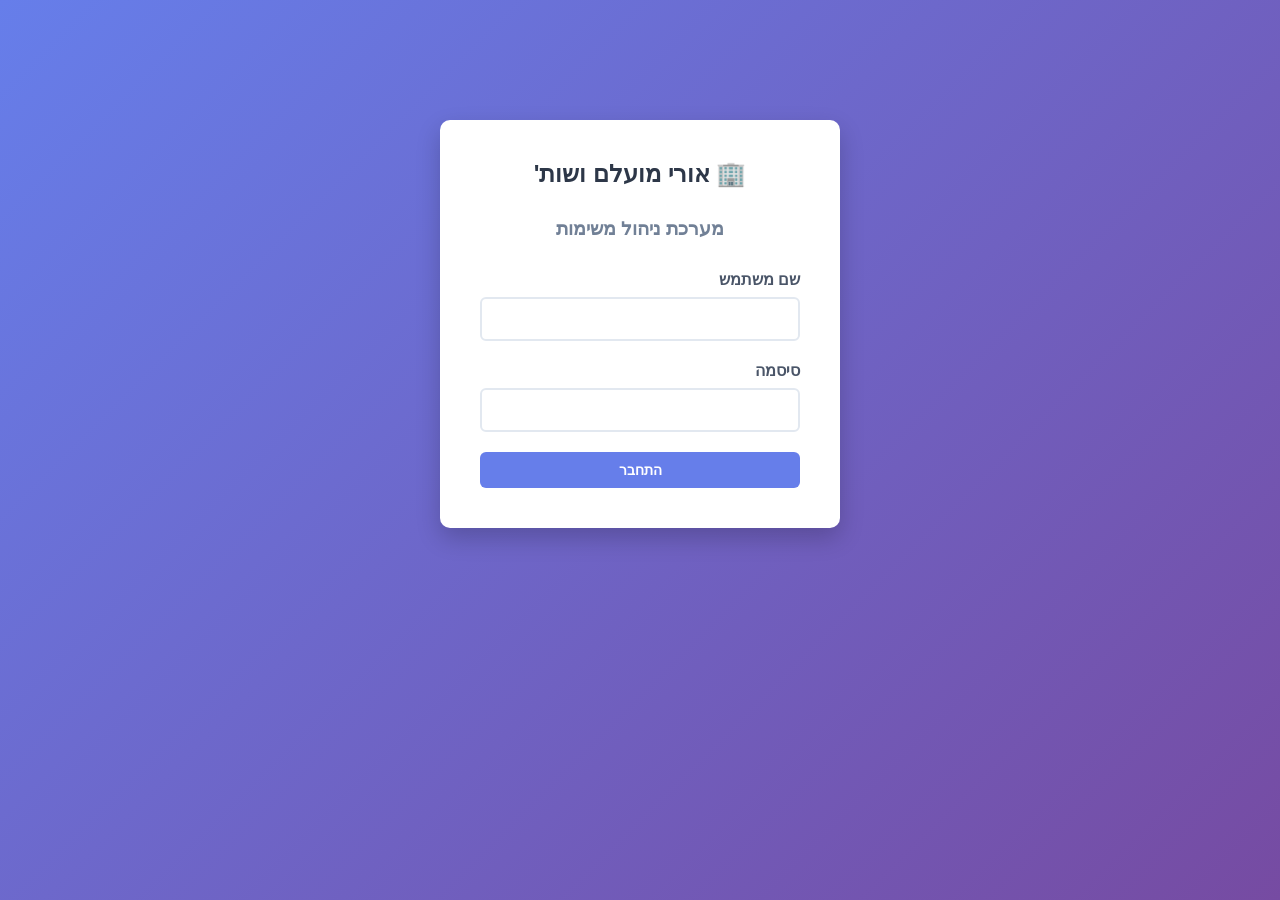
<file: task-management-system.html>
<!DOCTYPE html>
<html lang="he" dir="rtl">
<head>
    <meta charset="UTF-8">
    <meta name="viewport" content="width=device-width, initial-scale=1.0">
    <title>מערכת ניהול משימות - אורי מועלם ושות'</title>
    <style>
        * {
            margin: 0;
            padding: 0;
            box-sizing: border-box;
        }

        body {
            font-family: -apple-system, BlinkMacSystemFont, 'Segoe UI', Arial, sans-serif;
            background: linear-gradient(135deg, #667eea 0%, #764ba2 100%);
            min-height: 100vh;
            padding: 20px;
        }

        .container {
            max-width: 1200px;
            margin: 0 auto;
        }

        .header {
            background: white;
            padding: 20px 30px;
            border-radius: 10px;
            box-shadow: 0 4px 6px rgba(0,0,0,0.1);
            margin-bottom: 20px;
            display: flex;
            justify-content: space-between;
            align-items: center;
        }

        .header h1 {
            color: #2d3748;
            font-size: 24px;
        }

        .user-info {
            display: flex;
            align-items: center;
            gap: 15px;
        }

        .user-badge {
            background: #667eea;
            color: white;
            padding: 8px 16px;
            border-radius: 20px;
            font-size: 14px;
        }

        .btn {
            padding: 10px 20px;
            border: none;
            border-radius: 6px;
            cursor: pointer;
            font-size: 14px;
            font-weight: 600;
            transition: all 0.3s;
        }

        .btn-primary {
            background: #667eea;
            color: white;
        }

        .btn-primary:hover {
            background: #5568d3;
        }

        .btn-secondary {
            background: #e2e8f0;
            color: #2d3748;
        }

        .btn-secondary:hover {
            background: #cbd5e0;
        }

        .btn-danger {
            background: #f56565;
            color: white;
        }

        .btn-danger:hover {
            background: #e53e3e;
        }

        .btn-success {
            background: #48bb78;
            color: white;
        }

        .btn-success:hover {
            background: #38a169;
        }

        .login-container {
            background: white;
            padding: 40px;
            border-radius: 10px;
            box-shadow: 0 10px 25px rgba(0,0,0,0.2);
            max-width: 400px;
            margin: 100px auto;
        }

        .login-container h2 {
            text-align: center;
            color: #2d3748;
            margin-bottom: 30px;
        }

        .form-group {
            margin-bottom: 20px;
        }

        .form-group label {
            display: block;
            margin-bottom: 8px;
            color: #4a5568;
            font-weight: 600;
        }

        .form-group input, .form-group select, .form-group textarea {
            width: 100%;
            padding: 12px;
            border: 2px solid #e2e8f0;
            border-radius: 6px;
            font-size: 14px;
            transition: border-color 0.3s;
        }

        .form-group input:focus, .form-group select:focus, .form-group textarea:focus {
            outline: none;
            border-color: #667eea;
        }

        .main-content {
            background: white;
            padding: 30px;
            border-radius: 10px;
            box-shadow: 0 4px 6px rgba(0,0,0,0.1);
        }

        .tabs {
            display: flex;
            gap: 10px;
            margin-bottom: 30px;
            border-bottom: 2px solid #e2e8f0;
        }

        .tab {
            padding: 12px 24px;
            background: none;
            border: none;
            cursor: pointer;
            font-size: 16px;
            font-weight: 600;
            color: #718096;
            border-bottom: 3px solid transparent;
            transition: all 0.3s;
        }

        .tab.active {
            color: #667eea;
            border-bottom-color: #667eea;
        }

        .tab-content {
            display: none;
        }

        .tab-content.active {
            display: block;
        }

        .task-card {
            background: #f7fafc;
            border: 2px solid #e2e8f0;
            border-radius: 8px;
            padding: 20px;
            margin-bottom: 15px;
            transition: all 0.3s;
        }

        .task-card:hover {
            box-shadow: 0 4px 12px rgba(0,0,0,0.1);
            border-color: #667eea;
        }

        .task-header {
            display: flex;
            justify-content: space-between;
            align-items: start;
            margin-bottom: 15px;
        }

        .task-title {
            font-size: 18px;
            font-weight: 700;
            color: #2d3748;
            flex: 1;
        }

        .task-status {
            padding: 6px 12px;
            border-radius: 20px;
            font-size: 12px;
            font-weight: 600;
        }

        .status-todo {
            background: #fed7d7;
            color: #c53030;
        }

        .status-in-progress {
            background: #feebc8;
            color: #c05621;
        }

        .status-done {
            background: #c6f6d5;
            color: #2f855a;
        }

        .task-meta {
            display: flex;
            gap: 20px;
            margin-bottom: 10px;
            font-size: 14px;
            color: #718096;
        }

        .task-description {
            color: #4a5568;
            line-height: 1.6;
            margin-bottom: 15px;
        }

        .task-notes {
            background: white;
            padding: 12px;
            border-radius: 6px;
            border-right: 4px solid #667eea;
            margin-bottom: 15px;
        }

        .task-notes-title {
            font-weight: 600;
            color: #2d3748;
            margin-bottom: 8px;
        }

        .task-actions {
            display: flex;
            gap: 10px;
            flex-wrap: wrap;
        }

        .employee-card {
            background: #f7fafc;
            border: 2px solid #e2e8f0;
            border-radius: 8px;
            padding: 20px;
            margin-bottom: 15px;
        }

        .employee-header {
            display: flex;
            justify-content: space-between;
            align-items: center;
            margin-bottom: 10px;
        }

        .employee-name {
            font-size: 18px;
            font-weight: 700;
            color: #2d3748;
        }

        .employee-stats {
            display: flex;
            gap: 15px;
            font-size: 14px;
            color: #718096;
        }

        .modal {
            display: none;
            position: fixed;
            top: 0;
            left: 0;
            width: 100%;
            height: 100%;
            background: rgba(0,0,0,0.5);
            z-index: 1000;
            align-items: center;
            justify-content: center;
        }

        .modal.active {
            display: flex;
        }

        .modal-content {
            background: white;
            padding: 30px;
            border-radius: 10px;
            max-width: 600px;
            width: 90%;
            max-height: 90vh;
            overflow-y: auto;
        }

        .modal-header {
            display: flex;
            justify-content: space-between;
            align-items: center;
            margin-bottom: 20px;
        }

        .modal-title {
            font-size: 20px;
            font-weight: 700;
            color: #2d3748;
        }

        .close-modal {
            background: none;
            border: none;
            font-size: 24px;
            cursor: pointer;
            color: #718096;
        }

        .alert {
            padding: 12px 16px;
            border-radius: 6px;
            margin-bottom: 20px;
        }

        .alert-error {
            background: #fed7d7;
            color: #c53030;
            border: 1px solid #fc8181;
        }

        .alert-success {
            background: #c6f6d5;
            color: #2f855a;
            border: 1px solid #9ae6b4;
        }

        .comment-section {
            margin-top: 15px;
            padding-top: 15px;
            border-top: 2px solid #e2e8f0;
        }

        .comment {
            background: white;
            padding: 12px;
            border-radius: 6px;
            margin-bottom: 10px;
            border-right: 3px solid #667eea;
        }

        .comment-header {
            display: flex;
            justify-content: space-between;
            margin-bottom: 8px;
        }

        .comment-author {
            font-weight: 600;
            color: #2d3748;
        }

        .comment-date {
            font-size: 12px;
            color: #718096;
        }

        .comment-text {
            color: #4a5568;
            line-height: 1.5;
        }

        .hidden {
            display: none !important;
        }

        .empty-state {
            text-align: center;
            padding: 60px 20px;
            color: #718096;
        }

        .empty-state-icon {
            font-size: 48px;
            margin-bottom: 16px;
        }

        @media (max-width: 768px) {
            .task-header, .employee-header {
                flex-direction: column;
                gap: 10px;
            }

            .task-actions {
                flex-direction: column;
            }

            .btn {
                width: 100%;
            }
        }
    </style>
</head>
<body>
    <div class="container">
        <!-- Login Screen -->
        <div id="loginScreen" class="login-container">
            <h2>🏢 אורי מועלם ושות'</h2>
            <h3 style="text-align: center; color: #718096; margin-bottom: 30px;">מערכת ניהול משימות</h3>
            
            <div id="loginError" class="alert alert-error hidden"></div>
            
            <form id="loginForm">
                <div class="form-group">
                    <label>שם משתמש</label>
                    <input type="text" id="username" required>
                </div>
                <div class="form-group">
                    <label>סיסמה</label>
                    <input type="password" id="password" required>
                </div>
                <button type="submit" class="btn btn-primary" style="width: 100%;">התחבר</button>
            </form>
        </div>

        <!-- Main App -->
        <div id="mainApp" class="hidden">
            <div class="header">
                <h1>🏢 אורי מועלם ושות' - מערכת ניהול משימות</h1>
                <div class="user-info">
                    <span class="user-badge" id="currentUserDisplay"></span>
                    <button class="btn btn-secondary" onclick="logout()">התנתק</button>
                </div>
            </div>

            <div class="main-content">
                <!-- Admin View -->
                <div id="adminView" class="hidden">
                    <div class="tabs">
                        <button class="tab active" onclick="switchAdminTab('employees')">עובדים</button>
                        <button class="tab" onclick="switchAdminTab('all-tasks')">כל המשימות</button>
                    </div>

                    <!-- Employees Tab -->
                    <div id="employeesTab" class="tab-content active">
                        <div style="display: flex; justify-content: space-between; align-items: center; margin-bottom: 20px;">
                            <h2 style="color: #2d3748;">ניהול עובדים</h2>
                            <button class="btn btn-primary" onclick="openAddEmployeeModal()">➕ הוסף עובד</button>
                        </div>
                        <div id="employeesList"></div>
                    </div>

                    <!-- All Tasks Tab -->
                    <div id="allTasksTab" class="tab-content">
                        <h2 style="color: #2d3748; margin-bottom: 20px;">כל המשימות במערכת</h2>
                        <div id="allTasksList"></div>
                    </div>
                </div>

                <!-- Employee View -->
                <div id="employeeView" class="hidden">
                    <div style="display: flex; justify-content: space-between; align-items: center; margin-bottom: 20px;">
                        <h2 style="color: #2d3748;">המשימות שלי</h2>
                        <button class="btn btn-primary" onclick="openAddTaskModal()">➕ משימה חדשה</button>
                    </div>
                    <div id="employeeTasksList"></div>
                </div>
            </div>
        </div>
    </div>

    <!-- Add Employee Modal -->
    <div id="addEmployeeModal" class="modal">
        <div class="modal-content">
            <div class="modal-header">
                <h3 class="modal-title">הוסף עובד חדש</h3>
                <button class="close-modal" onclick="closeModal('addEmployeeModal')">&times;</button>
            </div>
            <form id="addEmployeeForm">
                <div class="form-group">
                    <label>שם מלא</label>
                    <input type="text" id="employeeName" required>
                </div>
                <div class="form-group">
                    <label>שם משתמש</label>
                    <input type="text" id="employeeUsername" required>
                </div>
                <div class="form-group">
                    <label>סיסמה</label>
                    <input type="password" id="employeePassword" required>
                </div>
                <div class="form-group">
                    <label>אימייל (אופציונלי)</label>
                    <input type="email" id="employeeEmail">
                </div>
                <button type="submit" class="btn btn-success" style="width: 100%;">הוסף עובד</button>
            </form>
        </div>
    </div>

    <!-- Add Task Modal -->
    <div id="addTaskModal" class="modal">
        <div class="modal-content">
            <div class="modal-header">
                <h3 class="modal-title">צור משימה חדשה</h3>
                <button class="close-modal" onclick="closeModal('addTaskModal')">&times;</button>
            </div>
            <form id="addTaskForm">
                <div class="form-group" id="assignToGroup" style="display: none;">
                    <label>הקצה לעובד</label>
                    <select id="assignToEmployee">
                        <option value="">עבורי</option>
                    </select>
                </div>
                <div class="form-group">
                    <label>כותרת המשימה</label>
                    <input type="text" id="taskTitle" required>
                </div>
                <div class="form-group">
                    <label>תיאור</label>
                    <textarea id="taskDescription" rows="4"></textarea>
                </div>
                <div class="form-group">
                    <label>תאריך יעד</label>
                    <input type="date" id="taskDueDate">
                </div>
                <button type="submit" class="btn btn-success" style="width: 100%;">צור משימה</button>
            </form>
        </div>
    </div>

    <!-- Edit Task Modal -->
    <div id="editTaskModal" class="modal">
        <div class="modal-content">
            <div class="modal-header">
                <h3 class="modal-title">עדכן משימה</h3>
                <button class="close-modal" onclick="closeModal('editTaskModal')">&times;</button>
            </div>
            <form id="editTaskForm">
                <input type="hidden" id="editTaskId">
                <div class="form-group">
                    <label>כותרת המשימה</label>
                    <input type="text" id="editTaskTitle" required>
                </div>
                <div class="form-group">
                    <label>תיאור</label>
                    <textarea id="editTaskDescription" rows="4"></textarea>
                </div>
                <div class="form-group">
                    <label>סטטוס</label>
                    <select id="editTaskStatus">
                        <option value="todo">לביצוע</option>
                        <option value="in-progress">בתהליך</option>
                        <option value="done">הושלם</option>
                    </select>
                </div>
                <div class="form-group">
                    <label>תאריך יעד</label>
                    <input type="date" id="editTaskDueDate">
                </div>
                <div class="form-group">
                    <label>הערות / עדכון התקדמות</label>
                    <textarea id="editTaskNotes" rows="3" placeholder="מה עשיתי? מה נשאר? שאלות?"></textarea>
                </div>
                <button type="submit" class="btn btn-success" style="width: 100%;">שמור שינויים</button>
            </form>
        </div>
    </div>

    <!-- Add Comment Modal -->
    <div id="addCommentModal" class="modal">
        <div class="modal-content">
            <div class="modal-header">
                <h3 class="modal-title">הוסף הערה למשימה</h3>
                <button class="close-modal" onclick="closeModal('addCommentModal')">&times;</button>
            </div>
            <form id="addCommentForm">
                <input type="hidden" id="commentTaskId">
                <div class="form-group">
                    <label>ההערה שלך</label>
                    <textarea id="commentText" rows="4" required placeholder="שאלה או הערה להתקדמות..."></textarea>
                </div>
                <button type="submit" class="btn btn-success" style="width: 100%;">שלח הערה</button>
            </form>
        </div>
    </div>

    <script>
        // Storage Manager
        class StorageManager {
            static async init() {
                try {
                    // Initialize default admin if not exists
                    const users = await this.get('users', false);
                    if (!users) {
                        const defaultAdmin = {
                            id: 'admin-1',
                            username: 'admin',
                            password: 'admin123',
                            name: 'אורי מועלם',
                            role: 'admin',
                            email: 'uri@moalem.co.il'
                        };
                        await this.set('users', [defaultAdmin], false);
                    }

                    // Initialize tasks if not exists
                    const tasks = await this.get('tasks', false);
                    if (!tasks) {
                        await this.set('tasks', [], false);
                    }
                } catch (error) {
                    console.error('Storage initialization error:', error);
                }
            }

            static async get(key, shared = false) {
                try {
                    const result = await window.storage.get(key, shared);
                    return result ? JSON.parse(result.value) : null;
                } catch (error) {
                    console.log(`Key ${key} not found or error:`, error);
                    return null;
                }
            }

            static async set(key, value, shared = false) {
                try {
                    const result = await window.storage.set(key, JSON.stringify(value), shared);
                    return result !== null;
                } catch (error) {
                    console.error('Storage set error:', error);
                    return false;
                }
            }

            static async delete(key, shared = false) {
                try {
                    await window.storage.delete(key, shared);
                    return true;
                } catch (error) {
                    console.error('Storage delete error:', error);
                    return false;
                }
            }
        }

        // App State
        let currentUser = null;

        // Initialize app
        async function initApp() {
            await StorageManager.init();
            checkAuth();
        }

        // Authentication
        function checkAuth() {
            const savedUser = localStorage.getItem('currentUser');
            if (savedUser) {
                currentUser = JSON.parse(savedUser);
                showMainApp();
            } else {
                showLoginScreen();
            }
        }

        document.getElementById('loginForm').addEventListener('submit', async (e) => {
            e.preventDefault();
            const username = document.getElementById('username').value;
            const password = document.getElementById('password').value;

            const users = await StorageManager.get('users', false) || [];
            const user = users.find(u => u.username === username && u.password === password);

            if (user) {
                currentUser = user;
                localStorage.setItem('currentUser', JSON.stringify(user));
                showMainApp();
            } else {
                showError('loginError', 'שם משתמש או סיסמה שגויים');
            }
        });

        function logout() {
            currentUser = null;
            localStorage.removeItem('currentUser');
            showLoginScreen();
        }

        function showLoginScreen() {
            document.getElementById('loginScreen').classList.remove('hidden');
            document.getElementById('mainApp').classList.add('hidden');
        }

        function showMainApp() {
            document.getElementById('loginScreen').classList.add('hidden');
            document.getElementById('mainApp').classList.remove('hidden');
            document.getElementById('currentUserDisplay').textContent = `${currentUser.name} (${currentUser.role === 'admin' ? 'מנהל' : 'עובד'})`;

            if (currentUser.role === 'admin') {
                document.getElementById('adminView').classList.remove('hidden');
                document.getElementById('employeeView').classList.add('hidden');
                loadEmployees();
                loadAllTasks();
            } else {
                document.getElementById('adminView').classList.add('hidden');
                document.getElementById('employeeView').classList.remove('hidden');
                loadEmployeeTasks();
            }
        }

        // Admin Functions
        function switchAdminTab(tab) {
            document.querySelectorAll('.tab').forEach(t => t.classList.remove('active'));
            document.querySelectorAll('.tab-content').forEach(c => c.classList.remove('active'));

            if (tab === 'employees') {
                document.querySelectorAll('.tab')[0].classList.add('active');
                document.getElementById('employeesTab').classList.add('active');
            } else {
                document.querySelectorAll('.tab')[1].classList.add('active');
                document.getElementById('allTasksTab').classList.add('active');
            }
        }

        async function loadEmployees() {
            const users = await StorageManager.get('users', false) || [];
            const tasks = await StorageManager.get('tasks', false) || [];
            const employees = users.filter(u => u.role === 'employee');

            const container = document.getElementById('employeesList');
            
            if (employees.length === 0) {
                container.innerHTML = `
                    <div class="empty-state">
                        <div class="empty-state-icon">👥</div>
                        <p>אין עובדים במערכת</p>
                    </div>
                `;
                return;
            }

            container.innerHTML = employees.map(emp => {
                const empTasks = tasks.filter(t => t.assignedTo === emp.id);
                const completedTasks = empTasks.filter(t => t.status === 'done').length;
                const inProgressTasks = empTasks.filter(t => t.status === 'in-progress').length;

                return `
                    <div class="employee-card">
                        <div class="employee-header">
                            <div>
                                <div class="employee-name">👤 ${emp.name}</div>
                                <div style="color: #718096; font-size: 14px; margin-top: 5px;">@${emp.username}</div>
                            </div>
                            <button class="btn btn-danger" onclick="deleteEmployee('${emp.id}')">🗑️ מחק</button>
                        </div>
                        <div class="employee-stats">
                            <span>📋 משימות: ${empTasks.length}</span>
                            <span>⏳ בתהליך: ${inProgressTasks}</span>
                            <span>✅ הושלמו: ${completedTasks}</span>
                        </div>
                        <button class="btn btn-primary" style="margin-top: 15px;" onclick="openAssignTaskModal('${emp.id}', '${emp.name}')">
                            ➕ הקצה משימה ל${emp.name}
                        </button>
                    </div>
                `;
            }).join('');
        }

        async function loadAllTasks() {
            const tasks = await StorageManager.get('tasks', false) || [];
            const users = await StorageManager.get('users', false) || [];
            const container = document.getElementById('allTasksList');

            if (tasks.length === 0) {
                container.innerHTML = `
                    <div class="empty-state">
                        <div class="empty-state-icon">📝</div>
                        <p>אין משימות במערכת</p>
                    </div>
                `;
                return;
            }

            const sortedTasks = tasks.sort((a, b) => new Date(b.createdAt) - new Date(a.createdAt));
            
            container.innerHTML = sortedTasks.map(task => {
                const assignedUser = users.find(u => u.id === task.assignedTo);
                return renderTaskCard(task, assignedUser);
            }).join('');
        }

        function openAddEmployeeModal() {
            document.getElementById('addEmployeeModal').classList.add('active');
        }

        document.getElementById('addEmployeeForm').addEventListener('submit', async (e) => {
            e.preventDefault();
            
            const newEmployee = {
                id: 'emp-' + Date.now(),
                username: document.getElementById('employeeUsername').value,
                password: document.getElementById('employeePassword').value,
                name: document.getElementById('employeeName').value,
                email: document.getElementById('employeeEmail').value,
                role: 'employee'
            };

            const users = await StorageManager.get('users', false) || [];
            
            // Check if username exists
            if (users.find(u => u.username === newEmployee.username)) {
                alert('שם המשתמש כבר קיים במערכת');
                return;
            }

            users.push(newEmployee);
            await StorageManager.set('users', users, false);

            closeModal('addEmployeeModal');
            document.getElementById('addEmployeeForm').reset();
            loadEmployees();
        });

        async function deleteEmployee(employeeId) {
            if (!confirm('האם אתה בטוח שברצונך למחוק עובד זה?')) return;

            const users = await StorageManager.get('users', false) || [];
            const filtered = users.filter(u => u.id !== employeeId);
            await StorageManager.set('users', filtered, false);

            // Also delete employee's tasks
            const tasks = await StorageManager.get('tasks', false) || [];
            const filteredTasks = tasks.filter(t => t.assignedTo !== employeeId);
            await StorageManager.set('tasks', filteredTasks, false);

            loadEmployees();
            loadAllTasks();
        }

        function openAssignTaskModal(employeeId, employeeName) {
            openAddTaskModal();
            document.getElementById('assignToEmployee').value = employeeId;
            document.querySelector('#addTaskModal .modal-title').textContent = `משימה חדשה ל${employeeName}`;
        }

        // Task Functions
        function openAddTaskModal() {
            const modal = document.getElementById('addTaskModal');
            modal.classList.add('active');
            
            if (currentUser.role === 'admin') {
                document.getElementById('assignToGroup').style.display = 'block';
                loadEmployeeOptions();
            } else {
                document.getElementById('assignToGroup').style.display = 'none';
            }
        }

        async function loadEmployeeOptions() {
            const users = await StorageManager.get('users', false) || [];
            const employees = users.filter(u => u.role === 'employee');
            
            const select = document.getElementById('assignToEmployee');
            select.innerHTML = '<option value="">עבורי</option>' + 
                employees.map(emp => `<option value="${emp.id}">${emp.name}</option>`).join('');
        }

        document.getElementById('addTaskForm').addEventListener('submit', async (e) => {
            e.preventDefault();

            const assignTo = document.getElementById('assignToEmployee').value || currentUser.id;
            
            const newTask = {
                id: 'task-' + Date.now(),
                title: document.getElementById('taskTitle').value,
                description: document.getElementById('taskDescription').value,
                dueDate: document.getElementById('taskDueDate').value,
                status: 'todo',
                assignedTo: assignTo,
                createdBy: currentUser.id,
                createdAt: new Date().toISOString(),
                notes: '',
                comments: []
            };

            const tasks = await StorageManager.get('tasks', false) || [];
            tasks.push(newTask);
            await StorageManager.set('tasks', tasks, false);

            closeModal('addTaskModal');
            document.getElementById('addTaskForm').reset();

            if (currentUser.role === 'admin') {
                loadAllTasks();
                loadEmployees();
            } else {
                loadEmployeeTasks();
            }
        });

        async function loadEmployeeTasks() {
            const tasks = await StorageManager.get('tasks', false) || [];
            const myTasks = tasks.filter(t => t.assignedTo === currentUser.id);
            const container = document.getElementById('employeeTasksList');

            if (myTasks.length === 0) {
                container.innerHTML = `
                    <div class="empty-state">
                        <div class="empty-state-icon">📝</div>
                        <p>אין לך משימות כרגע</p>
                    </div>
                `;
                return;
            }

            const sortedTasks = myTasks.sort((a, b) => new Date(b.createdAt) - new Date(a.createdAt));
            container.innerHTML = sortedTasks.map(task => renderTaskCard(task)).join('');
        }

        function renderTaskCard(task, assignedUser = null) {
            const statusLabels = {
                'todo': 'לביצוע',
                'in-progress': 'בתהליך',
                'done': 'הושלם'
            };

            const statusClass = `status-${task.status}`;
            const dueDate = task.dueDate ? new Date(task.dueDate).toLocaleDateString('he-IL') : 'לא הוגדר';
            
            const isOwnTask = task.assignedTo === currentUser.id;
            const isAdmin = currentUser.role === 'admin';

            return `
                <div class="task-card">
                    <div class="task-header">
                        <div class="task-title">${task.title}</div>
                        <span class="task-status ${statusClass}">${statusLabels[task.status]}</span>
                    </div>
                    
                    <div class="task-meta">
                        <span>📅 יעד: ${dueDate}</span>
                        ${assignedUser ? `<span>👤 ${assignedUser.name}</span>` : ''}
                        <span>🕐 נוצר: ${new Date(task.createdAt).toLocaleDateString('he-IL')}</span>
                    </div>

                    ${task.description ? `<div class="task-description">${task.description}</div>` : ''}

                    ${task.notes ? `
                        <div class="task-notes">
                            <div class="task-notes-title">📝 הערות אחרונות:</div>
                            <div>${task.notes}</div>
                        </div>
                    ` : ''}

                    ${task.comments && task.comments.length > 0 ? `
                        <div class="comment-section">
                            <div style="font-weight: 600; margin-bottom: 10px;">💬 הערות:</div>
                            ${task.comments.map(comment => `
                                <div class="comment">
                                    <div class="comment-header">
                                        <span class="comment-author">${comment.authorName}</span>
                                        <span class="comment-date">${new Date(comment.date).toLocaleString('he-IL')}</span>
                                    </div>
                                    <div class="comment-text">${comment.text}</div>
                                </div>
                            `).join('')}
                        </div>
                    ` : ''}

                    <div class="task-actions">
                        ${isOwnTask ? `
                            <button class="btn btn-primary" onclick='editTask(${JSON.stringify(task)})'>✏️ ערוך</button>
                            <button class="btn btn-danger" onclick="deleteTask('${task.id}')">🗑️ מחק</button>
                        ` : ''}
                        ${isAdmin && !isOwnTask ? `
                            <button class="btn btn-primary" onclick="openCommentModal('${task.id}')">💬 הוסף הערה</button>
                            <button class="btn btn-danger" onclick="deleteTask('${task.id}')">🗑️ מחק</button>
                        ` : ''}
                    </div>
                </div>
            `;
        }

        function editTask(task) {
            document.getElementById('editTaskModal').classList.add('active');
            document.getElementById('editTaskId').value = task.id;
            document.getElementById('editTaskTitle').value = task.title;
            document.getElementById('editTaskDescription').value = task.description;
            document.getElementById('editTaskStatus').value = task.status;
            document.getElementById('editTaskDueDate').value = task.dueDate;
            document.getElementById('editTaskNotes').value = '';
        }

        document.getElementById('editTaskForm').addEventListener('submit', async (e) => {
            e.preventDefault();

            const taskId = document.getElementById('editTaskId').value;
            const tasks = await StorageManager.get('tasks', false) || [];
            const taskIndex = tasks.findIndex(t => t.id === taskId);

            if (taskIndex !== -1) {
                tasks[taskIndex].title = document.getElementById('editTaskTitle').value;
                tasks[taskIndex].description = document.getElementById('editTaskDescription').value;
                tasks[taskIndex].status = document.getElementById('editTaskStatus').value;
                tasks[taskIndex].dueDate = document.getElementById('editTaskDueDate').value;
                
                const newNotes = document.getElementById('editTaskNotes').value;
                if (newNotes) {
                    const timestamp = new Date().toLocaleString('he-IL');
                    tasks[taskIndex].notes = `[${timestamp}] ${newNotes}`;
                }

                await StorageManager.set('tasks', tasks, false);
            }

            closeModal('editTaskModal');
            
            if (currentUser.role === 'admin') {
                loadAllTasks();
            } else {
                loadEmployeeTasks();
            }
        });

        async function deleteTask(taskId) {
            if (!confirm('האם אתה בטוח שברצונך למחוק משימה זו?')) return;

            const tasks = await StorageManager.get('tasks', false) || [];
            const filtered = tasks.filter(t => t.id !== taskId);
            await StorageManager.set('tasks', tasks, false);

            if (currentUser.role === 'admin') {
                loadAllTasks();
                loadEmployees();
            } else {
                loadEmployeeTasks();
            }
        }

        function openCommentModal(taskId) {
            document.getElementById('addCommentModal').classList.add('active');
            document.getElementById('commentTaskId').value = taskId;
        }

        document.getElementById('addCommentForm').addEventListener('submit', async (e) => {
            e.preventDefault();

            const taskId = document.getElementById('commentTaskId').value;
            const commentText = document.getElementById('commentText').value;

            const tasks = await StorageManager.get('tasks', false) || [];
            const taskIndex = tasks.findIndex(t => t.id === taskId);

            if (taskIndex !== -1) {
                if (!tasks[taskIndex].comments) {
                    tasks[taskIndex].comments = [];
                }

                tasks[taskIndex].comments.push({
                    id: 'comment-' + Date.now(),
                    authorId: currentUser.id,
                    authorName: currentUser.name,
                    text: commentText,
                    date: new Date().toISOString()
                });

                await StorageManager.set('tasks', tasks, false);
            }

            closeModal('addCommentModal');
            document.getElementById('addCommentForm').reset();
            loadAllTasks();
        });

        // Utility Functions
        function closeModal(modalId) {
            document.getElementById(modalId).classList.remove('active');
        }

        function showError(elementId, message) {
            const element = document.getElementById(elementId);
            element.textContent = message;
            element.classList.remove('hidden');
            setTimeout(() => element.classList.add('hidden'), 3000);
        }

        // Close modal on outside click
        document.querySelectorAll('.modal').forEach(modal => {
            modal.addEventListener('click', (e) => {
                if (e.target === modal) {
                    modal.classList.remove('active');
                }
            });
        });

        // Initialize app on load
        initApp();
    </script>
</body>
</html>
</file>
